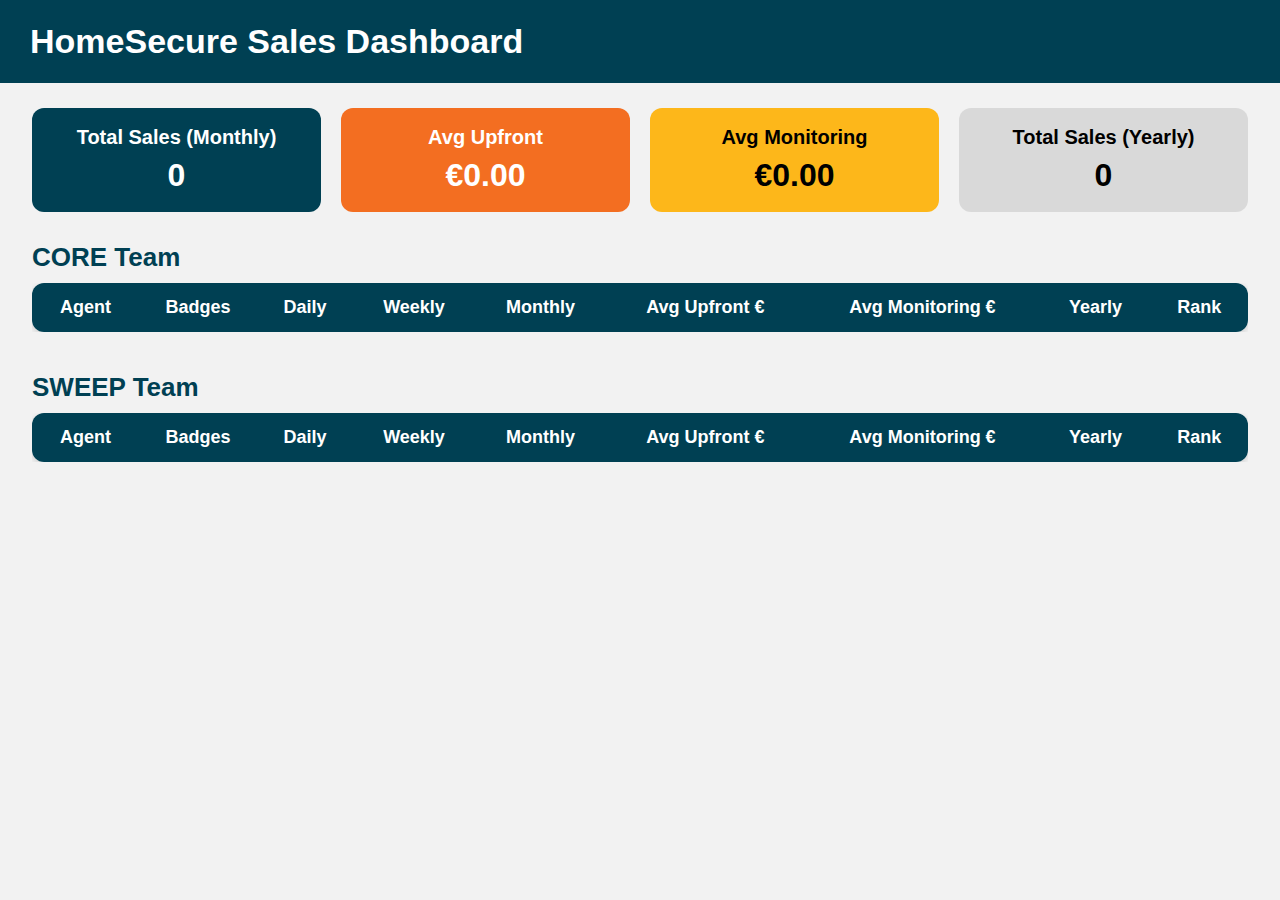
<file: index.html>
<!DOCTYPE html>
<html lang="en">
<head>
    <meta charset="UTF-8" />
    <meta name="viewport" content="width=device-width, initial-scale=1.0" />
    <title>HomeSecure Sales Dashboard</title>
    <link rel="stylesheet" href="styles.css">
</head>

<body>

    <header>
        HomeSecure Sales Dashboard
    </header>

    <div class="container">

        <div class="kpi-container">
            <div class="kpi-card">
                <div>Total Sales (Monthly)</div>
                <div class="value" id="kpi-monthly-value">0</div>
            </div>

            <div class="kpi-card">
                <div>Avg Upfront</div>
                <div class="value" id="kpi-upfront-value">€0.00</div>
            </div>

            <div class="kpi-card">
                <div>Avg Monitoring</div>
                <div class="value" id="kpi-monitoring-value">€0.00</div>
            </div>

            <div class="kpi-card">
                <div>Total Sales (Yearly)</div>
                <div class="value" id="kpi-yearly-value">0</div>
            </div>
        </div>

        <h2 class="team-title">CORE Team</h2>

        <div class="table-wrapper">
            <table>
                <thead>
                    <tr>
                        <th>Agent</th>
                        <th style="width: 90px;">Badges</th>
                        <th>Daily</th>
                        <th>Weekly</th>
                        <th>Monthly</th>
                        <th>Avg Upfront €</th>
                        <th>Avg Monitoring €</th>
                        <th>Yearly</th>
                        <th>Rank</th>
                    </tr>
                </thead>
                <tbody id="core-team-body"></tbody>
            </table>
        </div>

        <h2 class="team-title">SWEEP Team</h2>

        <div class="table-wrapper">
            <table>
                <thead>
                    <tr>
                        <th>Agent</th>
                        <th style="width: 90px;">Badges</th>
                        <th>Daily</th>
                        <th>Weekly</th>
                        <th>Monthly</th>
                        <th>Avg Upfront €</th>
                        <th>Avg Monitoring €</th>
                        <th>Yearly</th>
                        <th>Rank</th>
                    </tr>
                </thead>
                <tbody id="sweep-team-body"></tbody>
            </table>
        </div>

    </div>

    <div id="celebration-root"></div>

    <script type="module" src="js/dashboard.js"></script>

</body>
</html>
</file>
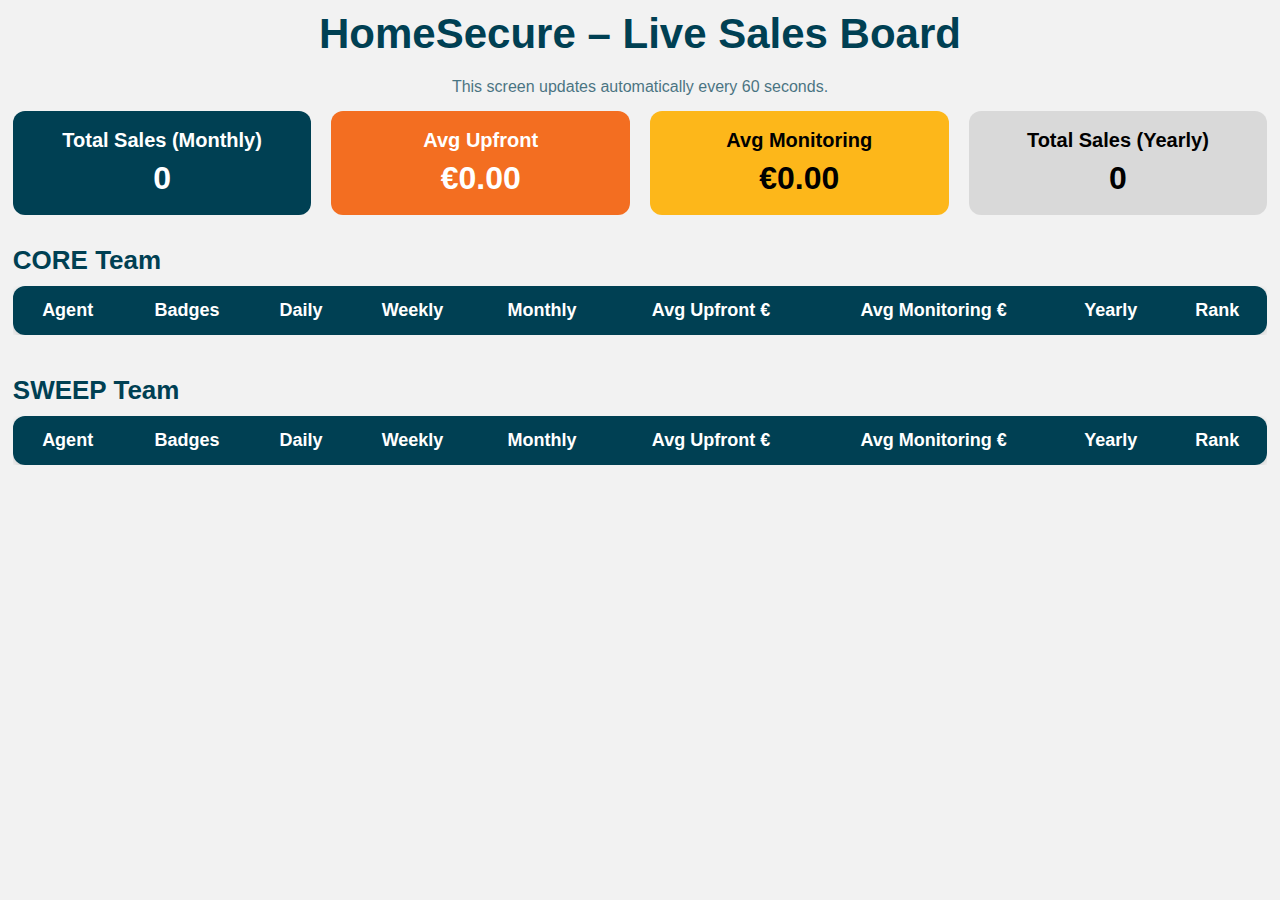
<file: tv.html>
<!DOCTYPE html>
<html lang="en">
<head>
    <meta charset="UTF-8">
    <meta name="viewport" content="width=device-width, initial-scale=1.0">
    <title>HomeSecure TV Mode</title>

    <link rel="stylesheet" href="styles.css">

    <style>
        /* Extra TV-specific styling */
        body {
            margin: 0;
            padding: 0;
        }
    </style>
</head>

<body class="tv-mode">

    <div class="tv-container">

        <div class="tv-title">HomeSecure – Live Sales Board</div>

        <div class="auto-refresh-note">
            This screen updates automatically every 60 seconds.
        </div>

        <!-- KPI BAR -->
        <div class="kpi-container">
            <div class="kpi-card">
                <div>Total Sales (Monthly)</div>
                <div class="value" id="kpi-monthly-value">0</div>
            </div>

            <div class="kpi-card">
                <div>Avg Upfront</div>
                <div class="value" id="kpi-upfront-value">€0.00</div>
            </div>

            <div class="kpi-card">
                <div>Avg Monitoring</div>
                <div class="value" id="kpi-monitoring-value">€0.00</div>
            </div>

            <div class="kpi-card">
                <div>Total Sales (Yearly)</div>
                <div class="value" id="kpi-yearly-value">0</div>
            </div>
        </div>

        <h2 class="team-title">CORE Team</h2>

        <div class="table-wrapper">
            <table>
                <thead>
                    <tr>
                        <th>Agent</th>
                        <th>Badges</th>
                        <th>Daily</th>
                        <th>Weekly</th>
                        <th>Monthly</th>
                        <th>Avg Upfront €</th>
                        <th>Avg Monitoring €</th>
                        <th>Yearly</th>
                        <th>Rank</th>
                    </tr>
                </thead>
                <tbody id="core-team-body"></tbody>
            </table>
        </div>

        <h2 class="team-title">SWEEP Team</h2>

        <div class="table-wrapper">
            <table>
                <thead>
                    <tr>
                        <th>Agent</th>
                        <th>Badges</th>
                        <th>Daily</th>
                        <th>Weekly</th>
                        <th>Monthly</th>
                        <th>Avg Upfront €</th>
                        <th>Avg Monitoring €</th>
                        <th>Yearly</th>
                        <th>Rank</th>
                    </tr>
                </thead>
                <tbody id="sweep-team-body"></tbody>
            </table>
        </div>

    </div>

    <!-- Celebration Banner (still functional) -->
    <div id="celebration-root"></div>

    <!-- Shared Dashboard Engine -->
    <script type="module" src="js/dashboard.js"></script>

    <!-- Auto-Refresh Script -->
    <script type="module" src="js/tv.js"></script>

</body>
</html>
</file>
<file: styles.css>
/* ================================================
   HOMESecure RESTORED THEME + BADGE SYSTEM
   ================================================ */

/* GLOBAL */
body {
    font-family: Arial, sans-serif;
    margin: 0;
    padding: 0;
    background: #f2f2f2;
}

/* HEADER */
header {
    width: 100%;
    background: #004053; /* Navy */
    padding: 22px 0;
    color: white;
    text-align: center;
    font-size: 34px;
    font-weight: bold;
}

/* MAIN CONTAINER */
.container {
    width: 95%;
    max-width: 1400px;
    margin: auto;
    margin-top: 25px;
}

/* ================================================
   KPI BAR (RESTORED ORIGINAL THEME)
   ================================================ */

.kpi-container {
    display: flex;
    justify-content: space-between;
    gap: 20px;
    margin-bottom: 30px;
}

.kpi-card {
    flex: 1;
    padding: 18px;
    border-radius: 12px;
    text-align: center;
    color: white;
    font-size: 20px;
    font-weight: bold;
}

/* KPI tile colours — EXACT ORIGINAL THEME */
.kpi-card:nth-child(1) { background: #004053; } /* Monthly — Navy */
.kpi-card:nth-child(2) { background: #F36E21; } /* Upfront — Orange */
.kpi-card:nth-child(3) { background: #FDB71A; color: black; } /* Monitoring — Yellow */
.kpi-card:nth-child(4) { background: rgba(0,0,0,0.10); color: black; } /* Yearly — Black 10% */

.kpi-card .value {
    font-size: 32px;
    margin-top: 8px;
}

/* ================================================
   TABLES (RESTORED HOMESECURE STYLE)
   ================================================ */

.team-title {
    font-size: 26px;
    font-weight: bold;
    margin: 25px 0 10px;
    color: #004053;
}

.table-wrapper {
    width: 100%;
    overflow-x: auto;
    margin-bottom: 40px;
}

table {
    width: 100%;
    border-collapse: collapse;
    background: white;
    border-radius: 12px;
    overflow: hidden;
    box-shadow: 0 2px 6px rgba(0,0,0,0.15);
}

th {
    background: #004053; /* Navy */
    color: white;
    padding: 14px;
    font-size: 18px;
    font-weight: bold;
    text-align: center;
}

td {
    padding: 14px;
    font-size: 18px;
    text-align: center;
    border-bottom: 1px solid #ddd;
}

tr:nth-child(even) {
    background: #f7f7f7;
}

tr:hover {
    background: #ececec;
}

/* ================================================
   BADGE SYSTEM — CENTERED (SIZE 22px)
   ================================================ */

.badge-cell {
    display: flex;
    justify-content: center;
    align-items: center;
    gap: 6px;
    font-size: 22px;
    padding: 6px 0;
}

.badge-cell span {
    display: inline-block;
    transform: translateY(1px);
}

/* ================================================
   CELEBRATION BANNER
   ================================================ */

.celebration-banner {
    position: fixed;
    top: -90px;
    left: 0;
    width: 100%;
    background: linear-gradient(90deg, #F36E21, #004053); /* Orange → Navy */
    color: white;
    font-size: 28px;
    font-weight: bold;
    text-align: center;
    padding: 20px 0;
    z-index: 9999;
    animation: slideDown 0.6s ease-out forwards;
}

/* Slide-down animation */
@keyframes slideDown {
    from { top: -120px; }
    to { top: 0; }
}

/* Fade-out animation */
.fade-out {
    animation: fadeOut 0.8s ease-in forwards !important;
}

@keyframes fadeOut {
    from { opacity: 1; }
    to { opacity: 0; }
}

/* ======================================================
   ADD SALE BUTTON (HEADER BUTTON – A1 = Position 1)
   ====================================================== */

header {
    display: flex;
    justify-content: space-between;
    align-items: center;
    padding: 22px 30px;
}

header .title {
    font-size: 34px;
    font-weight: bold;
}

.add-sale-btn {
    background: #F36E21; /* Orange */
    color: white;
    text-decoration: none;
    font-size: 20px;
    font-weight: bold;
    padding: 12px 20px;
    border-radius: 10px;
    transition: 0.25s;
}

.add-sale-btn:hover {
    background: #FDB71A; /* Yellow */
    color: black;
}

/* ======================================================
   TV MODE LAYOUT (applies only inside tv.html)
   ====================================================== */

body.tv-mode {
    overflow: hidden;        /* No scrollbars */
    background: #f2f2f2;
}

.tv-container {
    width: 98%;
    margin: auto;
    margin-top: 10px;
}

.tv-title {
    font-size: 42px;
    text-align: center;
    font-weight: bold;
    color: #004053;
    margin-bottom: 20px;
}

.auto-refresh-note {
    text-align: center;
    font-size: 16px;
    color: #004053;
    opacity: 0.7;
    margin-bottom: 15px;
}

.table-wrapper {
    max-height: none !important;  /* Ensure full table visibility */
}
</file>
